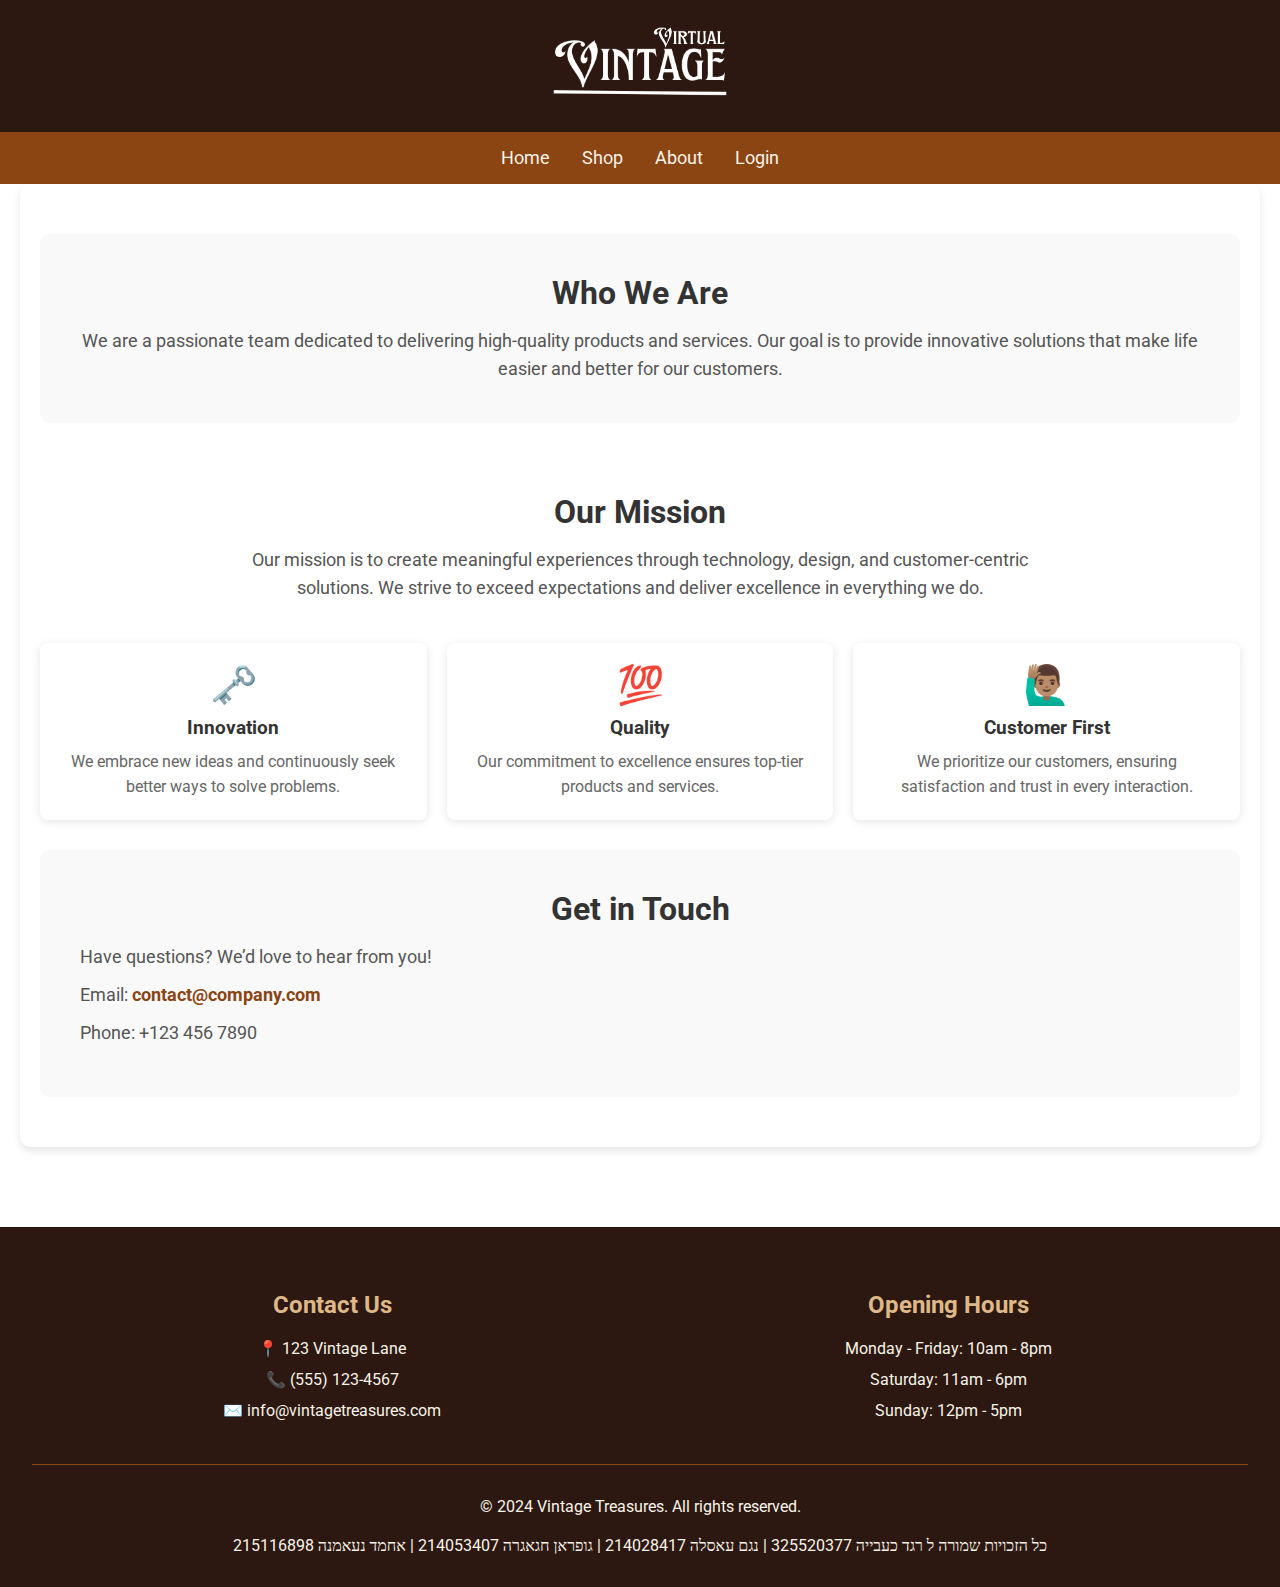
<file: pages/about.html>
<!DOCTYPE html>
<html lang="en">
    <head>
        <meta charset="UTF-8">
        <meta name="viewport" content="width=device-width, initial-scale=1.0">
        <title>Virtual Vintage | About us</title>
        <link rel="stylesheet" href="../styles/all.css">
        <link rel="stylesheet" href="../styles/about.css">

        <!--Font-->
        <link href="https://fonts.googleapis.com/css2?family=Roboto:ital,wght@0,100..900;1,100..900&display=swap" rel="stylesheet">
    </head>

    <body>
        <header class="header">
            <img src="../images/logo.png" />
        </header>   
        
        <nav class="nav">
            <a href="../index.html">Home</a>
            <a href="shop.html">Shop</a>
            <a href="about.html">About</a>
            <a href="login.html">Login</a>
        </nav>
        
        <main class="about-container">
        
            <!-- Overview Section -->
            <section class="about-overview">
                <h2>Who We Are</h2>
                <p>We are a passionate team dedicated to delivering high-quality products and services. Our goal is to provide innovative solutions that make life easier and better for our customers.</p>
            </section>
    
            <!-- Mission Section -->
            <section class="about-mission">
                <h2>Our Mission</h2>
                <p>Our mission is to create meaningful experiences through technology, design, and customer-centric solutions. We strive to exceed expectations and deliver excellence in everything we do.</p>
            </section>
    
            <!-- Values Section -->
            <section class="about-values">
                <div class="value-card">
                    <h1>🗝️</h1>
                    <h3>Innovation</h3>
                    <p>We embrace new ideas and continuously seek better ways to solve problems.</p>
                </div>
                <div class="value-card">
                    <h1>💯</h1>
                    <h3>Quality</h3>
                    <p>Our commitment to excellence ensures top-tier products and services.</p>
                </div>
                <div class="value-card">
                    <h1>🙋🏽‍♂️</h1>
                    <h3>Customer First</h3>
                    <p>We prioritize our customers, ensuring satisfaction and trust in every interaction.</p>
                </div>
            </section>
    
            <!-- Contact Section -->
            <section class="about-contact">
                <h2>Get in Touch</h2>
                <p>Have questions? We’d love to hear from you!</p>
                <p>Email: <a href="mailto:contact@company.com">contact@company.com</a></p>
                <p>Phone: +123 456 7890</p>
            </section>
    
        </main>
        
        <footer>
            <div class="footer-content">
            <div class="footer-section">
                <h4>Contact Us</h4>
                <p>📍 123 Vintage Lane</p>
                <p>📞 (555) 123-4567</p>
                <p>✉️ info@vintagetreasures.com</p>
            </div>
            <div class="footer-section">
                <h4>Opening Hours</h4>
                <p>Monday - Friday: 10am - 8pm</p>
                <p>Saturday: 11am - 6pm</p>
                <p>Sunday: 12pm - 5pm</p>
            </div>
            </div>
            <p class="copyright">© 2024 Vintage Treasures. All rights reserved.</p>
            <p class="st">כל הזכויות שמורה ל רגד כעבייה 325520377 | נגם עאסלה 214028417 | גופראן חגאגרה 214053407 | אחמד נעאמנה 215116898</p>
        </footer>   
    </body>
</html>
</file>
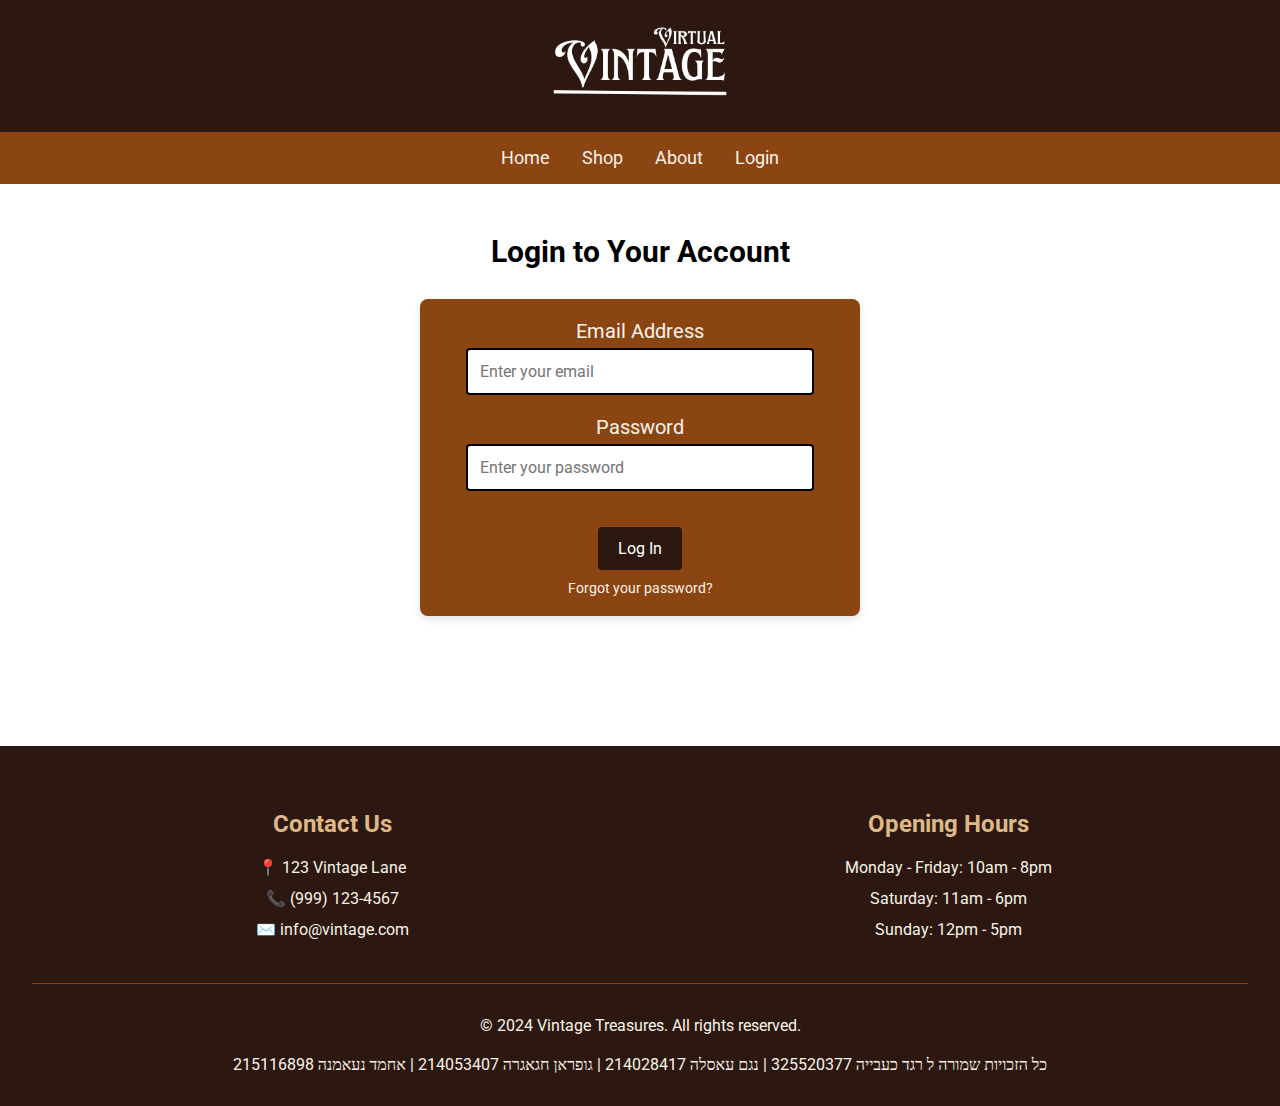
<file: pages/login.html>
<!DOCTYPE html>
<html lang="en">
    <head>
        <meta charset="UTF-8" />
        <meta name="viewport" content="width=device-width, initial-scale=1.0" />
        <title>Virtual Vintage | Login</title>
        <link rel="stylesheet" href="../styles/all.css">
        <link rel="stylesheet" href="../styles/login.css">

        <!-- Font -->
        <link href="https://fonts.googleapis.com/css2?family=Roboto:ital,wght@0,100..900;1,100..900&display=swap" rel="stylesheet">
    </head>

    <body>
        <div id="app">
            <header class="header">
                <img src="../images/logo.png" alt="Virtual Vintage Logo" />
            </header>
            
            <nav class="nav">
                <a href="../index.html">Home</a>
                <a href="shop.html">Shop</a>
                <a href="about.html">About</a>
                <a href="login.html">Login</a>
            </nav>

            <section class="login-section">
                <h3>Login to Your Account</h3>
                <div class="login-form">
                    <form action="login_action.php" method="POST">
                        <label for="email">Email Address</label>
                        <input type="email" id="email" name="email" placeholder="Enter your email" required>

                        <label for="password">Password</label>
                        <input type="password" id="password" name="password" placeholder="Enter your password" required>

                        <button type="submit" class="cta-button">Log In</button>
                    </form>

                    <p class="forgot-password">
                        <a href="forgot-password.html">Forgot your password?</a>
                    </p>
                </div>
            </section>


            <footer>
                <div class="footer-content">
                    <div class="footer-section">
                        <h4>Contact Us</h4>
                        <p>📍 123 Vintage Lane</p>
                        <p>📞 (999) 123-4567</p>
                        <p>✉️ info@vintage.com</p>
                    </div>
                    <div class="footer-section">
                        <h4>Opening Hours</h4>
                        <p>Monday - Friday: 10am - 8pm</p>
                        <p>Saturday: 11am - 6pm</p>
                        <p>Sunday: 12pm - 5pm</p>
                    </div>
                </div>
                <p class="copyright">© 2024 Vintage Treasures. All rights reserved.</p>
                <p class="st">כל הזכויות שמורה ל רגד כעבייה 325520377 | נגם עאסלה 214028417 | גופראן חגאגרה 214053407 | אחמד נעאמנה 215116898</p>
            </footer>
        </div>
    </body>
</html>
</file>
<file: styles/all.css>
* {
    margin:0;
    padding: 0;
    font-family: "Roboto";
}

body {
    margin: 0;
    min-width: 320px;
    min-height: 100vh;
}

.header {
    background-color: #2c1810;
    color: #f8f3e9;
    padding: 1rem;
    text-align: center;
}
header img {
    width: 20em
}
.nav {
    background-color: #8b4513;
    padding: 1rem;
    display: flex;
    justify-content: center;
    gap: 2rem;
}
.nav a {
    color: #f8f3e9;
    text-decoration: none;
    font-size: 1.1rem;
}
.nav a:hover {
    color: #deb887;
}


footer {
    background-color: #2c1810;
    color: #f8f3e9;
    padding: 4rem 2rem 2rem;
    margin-top: 5em
}

.footer-content {
    display: grid;
    grid-template-columns: repeat(auto-fit, minmax(200px, 1fr));
    gap: 2rem;
    max-width: 1200px;
    margin: 0 auto 2rem;
    text-align: center;
}

.footer-section h4 {
    font-size: 24px;
    color: #deb887;
    margin-bottom: 20px;
}
.footer-section p {
    margin-bottom: 12px
}

.copyright {
    text-align: center;
    padding-top: 2rem;
    border-top: 1px solid #8b4513;
}

footer .st {
    text-align: center;
    margin-top: 20px
}

/* Buttons */
.cta-button {
    background-color: #8b4513;
    color: #f8f3e9;
    border: none;
    padding: 0.8rem 1.5rem;
    border-radius: 4px;
    cursor: pointer;
    font-size: 1rem;
    margin-top: 1rem;
}
.cta-button:hover {
    background-color: #2c1810;
}
</file>
<file: styles/about.css>
main {
    max-width: 800px;
    margin: 50px auto;
    padding: 20px;
    background-color: #fff;
    border-radius: 10px;
    box-shadow: 0 4px 8px rgba(0, 0, 0, 0.1);
    font-family: Arial, sans-serif;
}

main h1 {
    text-align: center;
    color: #333;
}

main p {
    font-size: 1.1em;
    line-height: 1.6;
    color: #555;
    text-align: justify;
}

/* General Styling */
.about-container {
    max-width: 1200px;
    margin: 0 auto;
    padding: 50px 20px;
    font-family: 'Arial', sans-serif;
    color: #333;
}

/* Overview Section */
.about-overview {
    background: #f9f9f9;
    padding: 40px;
    border-radius: 10px;
    margin-bottom: 30px;
    text-align: center;
}
.about-overview h2 {
    font-size: 2rem;
    color: #333;
    margin-bottom: 15px;
}
.about-overview p {
    font-size: 1.1rem;
    line-height: 1.6;
    text-align: center;
}

/* Mission Section */
.about-mission {
    padding: 40px;
    text-align: center;
}

.about-mission h2 {
    font-size: 2rem;
    margin-bottom: 15px;
}

.about-mission p {
    font-size: 1.1rem;
    max-width: 800px;
    margin: 0 auto;
    line-height: 1.6;
    text-align: center;
}

/* Values Section */
.about-values {
    display: flex;
    gap: 20px;
    justify-content: space-between;
    flex-wrap: wrap;
    margin-bottom: 30px;
}

.value-card {
    background: #fff;
    padding: 20px;
    flex: 1;
    min-width: 250px;
    text-align: center;
    border-radius: 8px;
    box-shadow: 0 2px 10px rgba(0, 0, 0, 0.1);
}
.value-card h1 {
    font-size: 38px;
}
.value-card h3 {
    margin: 10px 0;
}
.value-card p {
    font-size: 1rem;
    color: #666;
    text-align: center;
}

/* Team Section */
.about-team {
    text-align: center;
    margin-bottom: 40px;
}

.about-team h2 {
    font-size: 2rem;
    margin-bottom: 20px;
}

.team-members {
    display: flex;
    gap: 20px;
    justify-content: center;
    flex-wrap: wrap;
}

.team-member {
    background: #fff;
    padding: 20px;
    text-align: center;
    border-radius: 8px;
    box-shadow: 0 2px 10px rgba(0, 0, 0, 0.1);
    width: 220px;
}

.team-member img {
    width: 100px;
    height: 100px;
    border-radius: 50%;
    object-fit: cover;
    margin-bottom: 10px;
}

.team-member h3 {
    font-size: 1.2rem;
    color: #333;
}

.team-member p {
    font-size: 0.9rem;
    color: #666;
}

/* Contact Section */
.about-contact {
    text-align: center;
    padding: 40px;
    background: #f9f9f9;
    border-radius: 10px;
}

.about-contact h2 {
    font-size: 2rem;
    margin-bottom: 15px;
}

.about-contact p {
    font-size: 1.1rem;
    margin-bottom: 10px;
}

.about-contact a {
    color: #8b4513;
    font-weight: bold;
    text-decoration: none;
}

.about-contact a:hover {
    text-decoration: underline;
}
</file>
<file: styles/login.css>
.login-section {
    padding: 50px 20px;
    background-color: #fff;
    text-align: center;
}

.login-section h3 {
    font-size: 30px;
    margin-bottom: 30px;
}

.login-form {
    max-width: 400px;
    margin: 0 auto;
    background-color: #8b4513;
    padding: 20px;
    border-radius: 8px;
    box-shadow: 0 4px 8px rgba(0, 0, 0, 0.1);
}

.login-form label {
    display: block;
    color: #f8f3e9;
    font-size: 20px;
    margin-bottom: 5px;
}

.login-form input {
    width: 80%;
    border: 2px solid black;
    padding: 12px;
    margin-bottom: 20px;
    border-radius: 4px;
    font-size: 16px;
}

.login-form input:focus {
    border-color: #8b4513;
    outline: none;
}

.login-form button {
    background-color: #2c1810;
    color: #fff;
    padding: 12px 20px;
    border: none;
    border-radius: 4px;
    font-size: 16px;
    cursor: pointer;
}

.login-form button:hover {
    background-color: #2e160d;
}

.forgot-password {
    margin-top: 10px;
    font-size: 14px;
}

.forgot-password a {
    text-decoration: none;
    color: #f8f3e9;
}

.forgot-password a:hover {
    text-decoration: underline;
}
</file>
